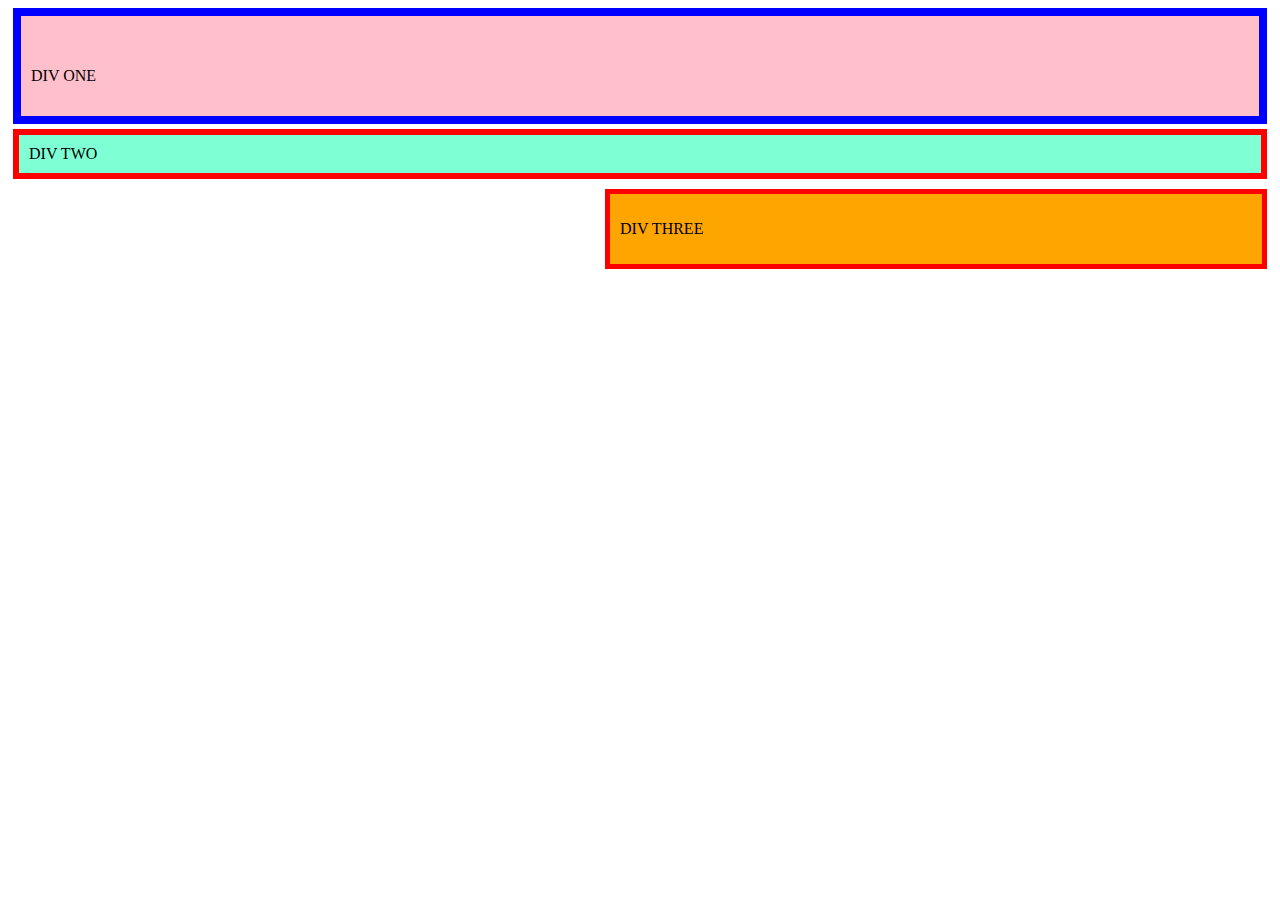
<file: 2.margin-padding/index.html>
<!DOCTYPE html>
<html>
<head>
<link rel="stylesheet" type="text/css" href="estilos.css">
</head>
<body>

<div class="div1">DIV ONE</div>
<div class="div2">DIV TWO</div>
<div class="div3">DIV THREE</div>



</body>
</html>
</file>
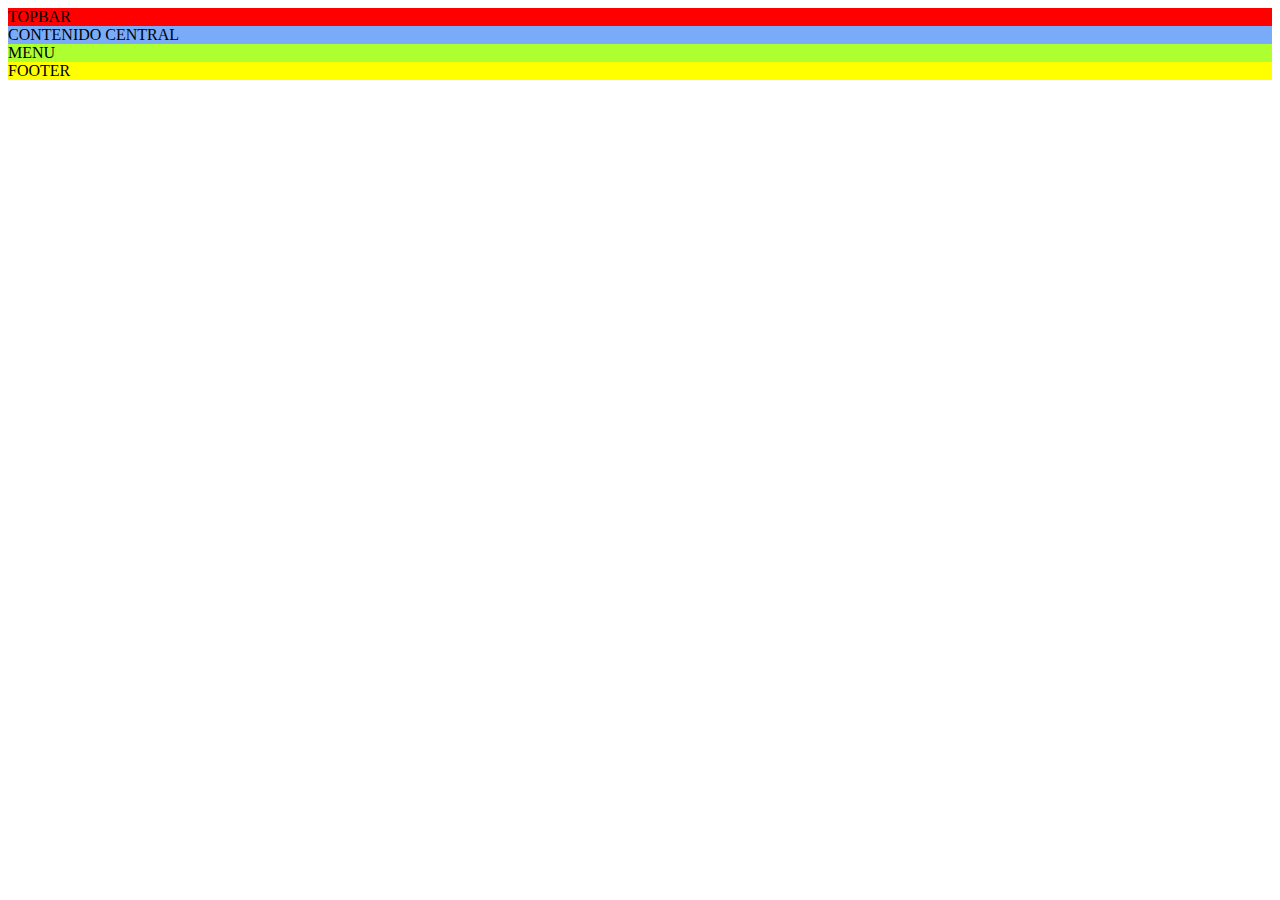
<file: ejemplos.12.1/index.html>
<!DOCTYPE html>
<html lang="en">
<head>
    <meta charset="UTF-8">
    <meta name="viewport" content="width=\, initial-scale=1.0">
    <link href="https://cdn.jsdelivr.net/npm/bootstrap@5.3.2/dist/css/bootstrap.min.css" rel="stylesheet" integrity="sha384-T3c6CoIi6uLrA9TneNEoa7RxnatzjcDSCmG1MXxSR1GAsXEV/Dwwykc2MPK8M2HN" crossorigin="anonymous">
    <script src="https://cdn.jsdelivr.net/npm/bootstrap@5.3.2/dist/js/bootstrap.bundle.min.js" integrity="sha384-C6RzsynM9kWDrMNeT87bh95OGNyZPhcTNXj1NW7RuBCsyN/o0jlpcV8Qyq46cDfL" crossorigin="anonymous"></script>
    <link rel="stylesheet" href="estilos.css">
    <title>Document</title>
</head>

<body class="container">
    <div class="row fondo_rojo">
        <!-- topbar-->
        TOPBAR
    </div>
    
    <div class="row">
        <!--contenido -->
        <div class="col-md-9 fondo_azul">
            <!-- central -->
            CONTENIDO CENTRAL
        </div>

        <div class="col-md-3 fondo_verde">
            <!-- Menu -->
            MENU
        </div>
    </div>

    <div class="row fondo_amarillo">
        <!-- Footer-->
        FOOTER
    </div>
    
</body>
</html>
</file>
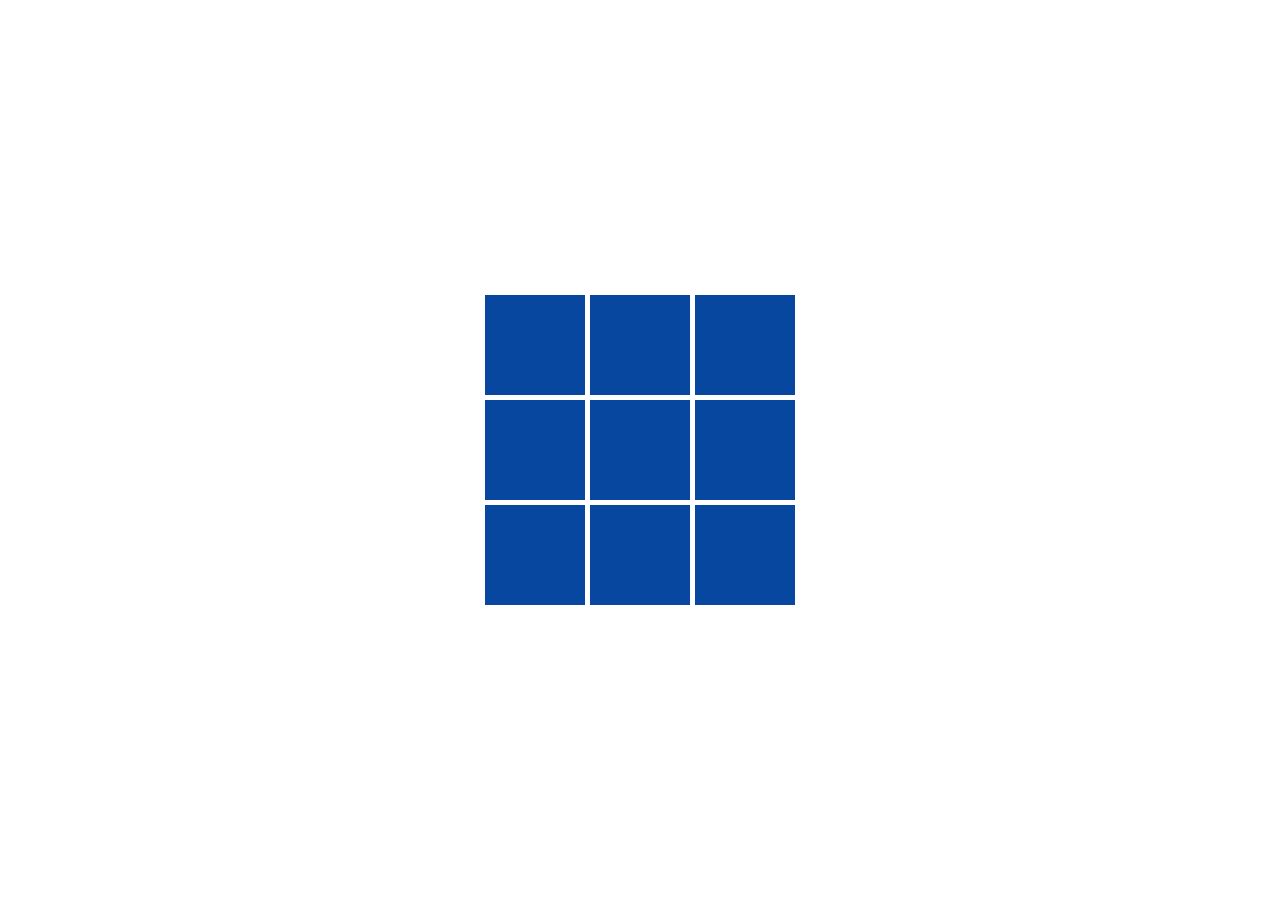
<file: tresEnRaya/index.html>
<!DOCTYPE html>
<html lang="es">
<head>
  <meta charset="UTF-8">
  <meta name="viewport" content="width=device-width, initial-scale=1.0">
  <title>Tres en Raya</title>
  <link rel="stylesheet" href="index.css">
</head>
<body>
  <div class="contenedor">
    <div class="casilla" onclick="hacerMovimiento(0)"></div>
    <div class="casilla" onclick="hacerMovimiento(1)"></div>
    <div class="casilla" onclick="hacerMovimiento(2)"></div>
    <div class="casilla" onclick="hacerMovimiento(3)"></div>
    <div class="casilla" onclick="hacerMovimiento(4)"></div>
    <div class="casilla" onclick="hacerMovimiento(5)"></div>
    <div class="casilla" onclick="hacerMovimiento(6)"></div>
    <div class="casilla" onclick="hacerMovimiento(7)"></div>
    <div class="casilla" onclick="hacerMovimiento(8)"></div>
  </div>
  <script src="index.js"></script>
</body>
</html>
</file>
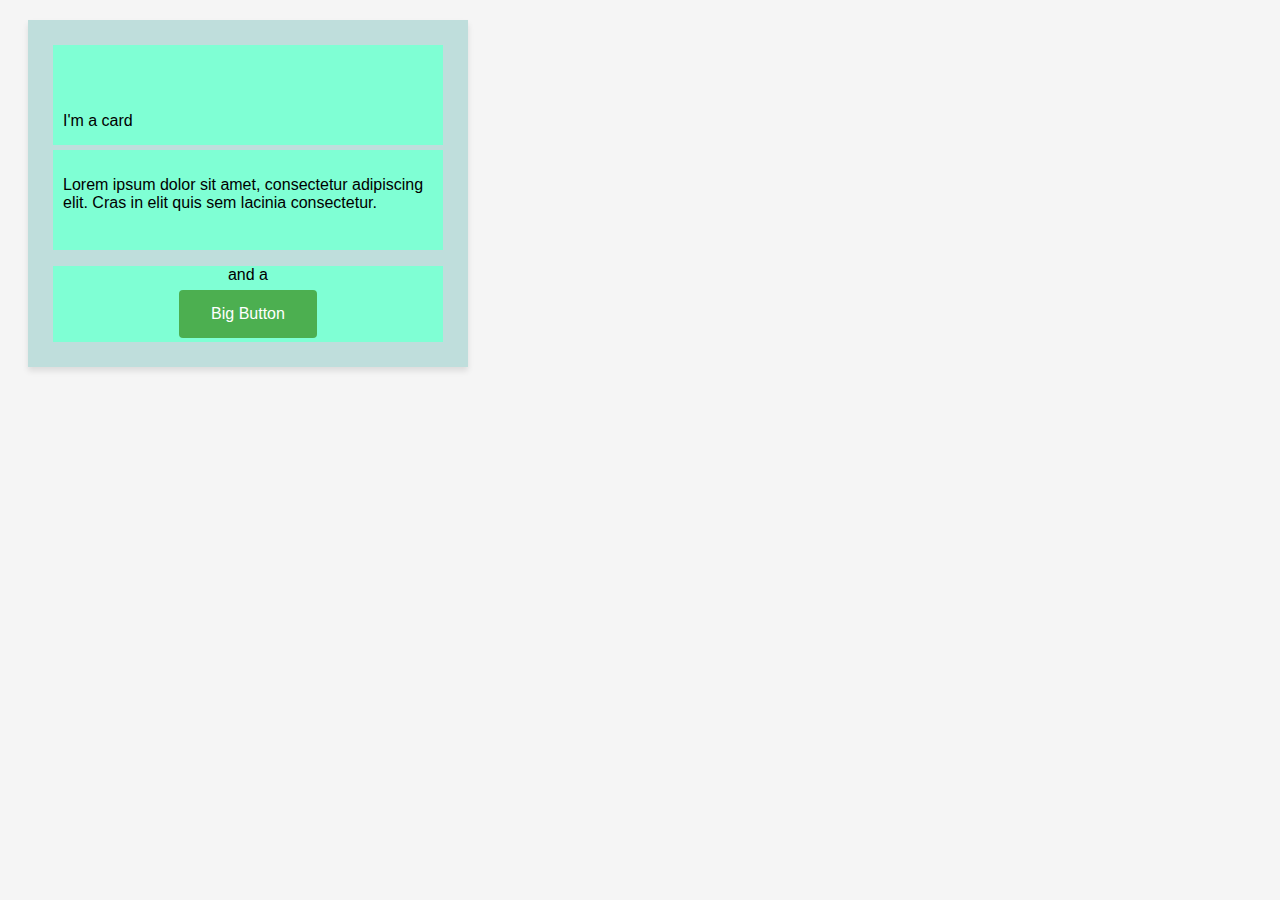
<file: 2.margin-padding/index2.html>
<!DOCTYPE html>
<html lang="en">
<head>
    <meta charset="UTF-8">
    <meta name="viewport" content="width=device-width, initial-scale=1.0">
    <link rel="stylesheet" href="estilos2.css">
    <title>Card Example</title>
</head>
<body>
    <div class="card">
        <div class="div1">
            <p>I'm a card</p>
        </div>

        <div class="div2">
            <p> Lorem ipsum dolor sit amet, consectetur adipiscing elit. Cras in elit quis sem lacinia consectetur.
            </p>
        </div>
        
        <div class="div3">
            <p>and a</p>
            <button class="big-button">Big Button</button>
        </div>
    </div>
</body>
</html>
</file>
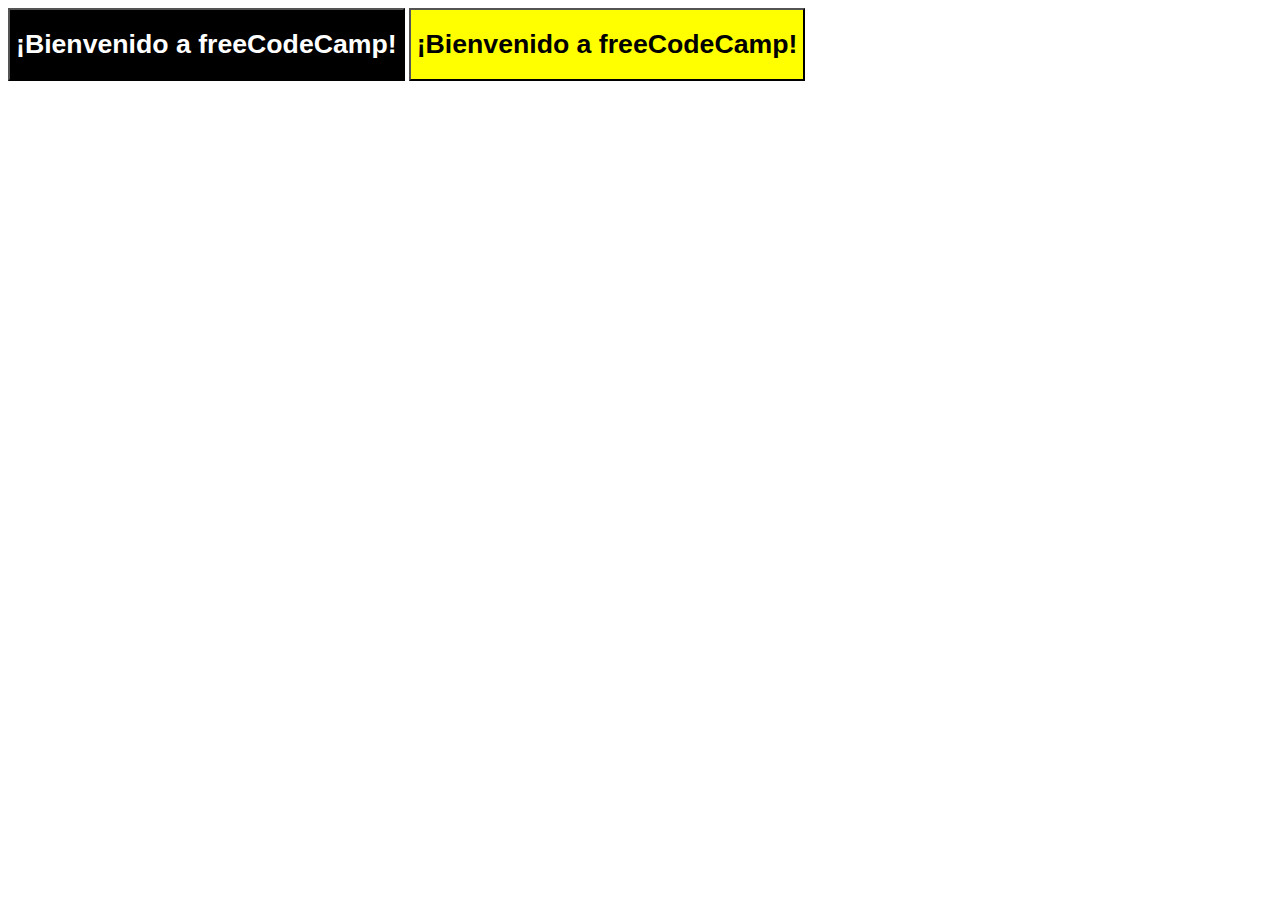
<file: 3.selectors/r1.html>
<!DOCTYPE html>
<html lang="en">
<head>
    <meta charset="UTF-8">
    <meta name="viewport" content="width=device-width, initial-scale=1.0">
    <link rel="stylesheet" href="r1.css">
    <title>Document</title>
</head>
<body>
        <button class="b1"> <h1 style="color: #ffffff"> ¡Bienvenido a freeCodeCamp! </h1>
        </button>
        <button class="b2"><h1 style="color: 0000;"> ¡Bienvenido a freeCodeCamp! </h1>
        </button>
</body>
</html>
</file>
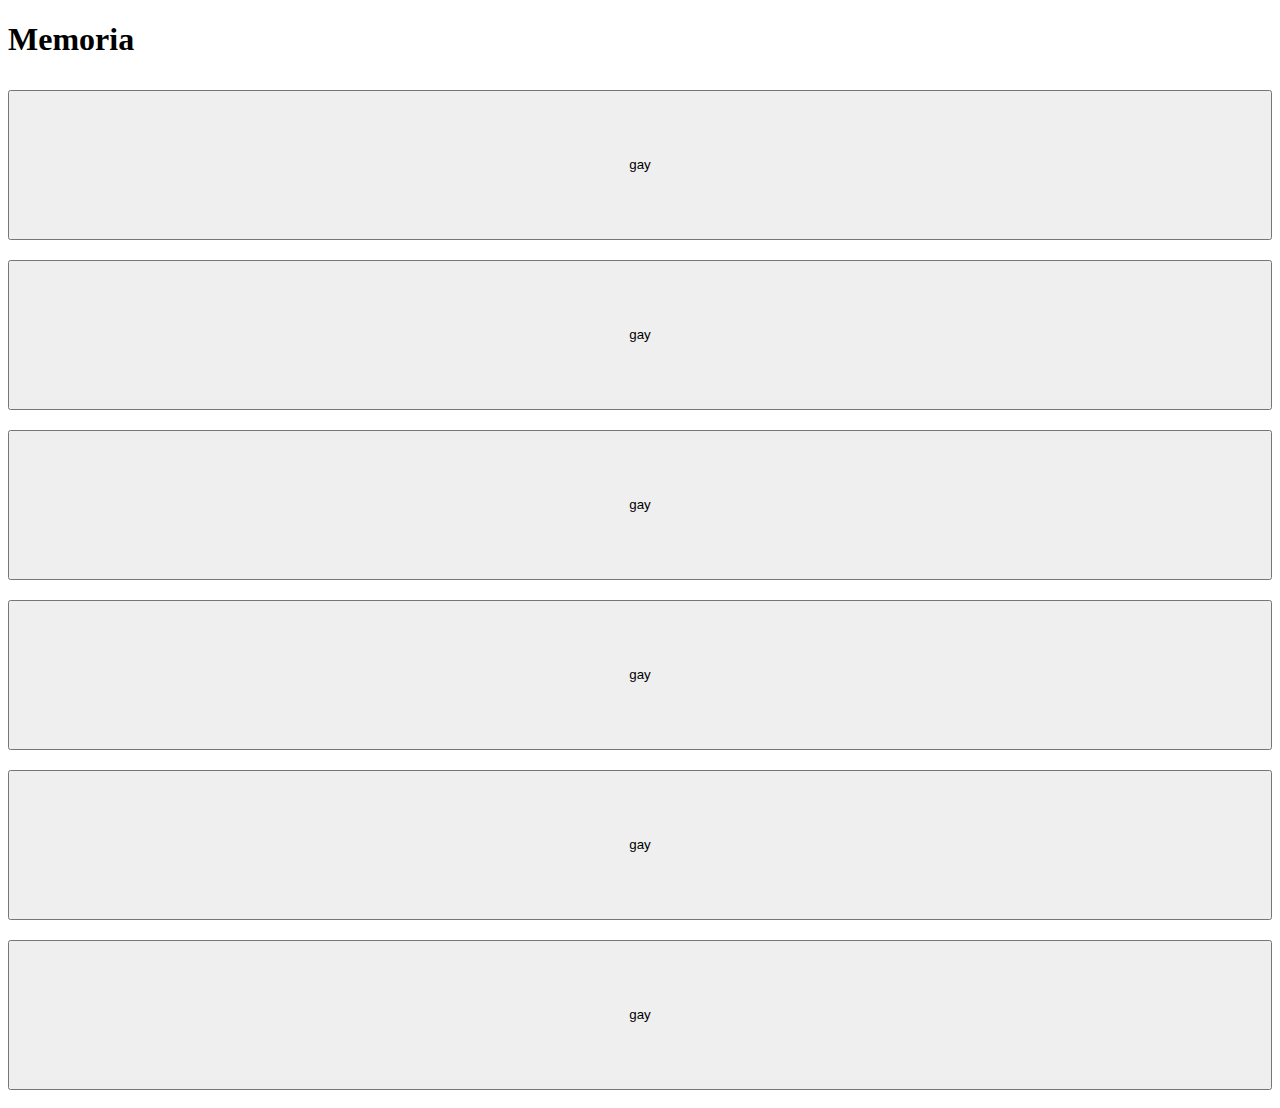
<file: clase15.01/memoria.html>
<!DOCTYPE html>
<html lang="en">
<head>
    <meta charset="UTF-8">
    <meta name="viewport" content="width=device-width, initial-scale=1.0">
    <link href="https://cdn.jsdelivr.net/npm/bootstrap@5.3.2/dist/css/bootstrap.min.css" rel="stylesheet" integrity="sha384-T3c6CoIi6uLrA9TneNEoa7RxnatzjcDSCmG1MXxSR1GAsXEV/Dwwykc2MPK8M2HN" crossorigin="anonymous">
    <link rel="stylesheet" href="memoria.css">
    <title>Memoria</title>
</head>
<body class="container">
    <h1>Memoria</h1>

    <div id="tablero">

        <div class="row"> 
            <div class="col">
                <button type="button" class="btn btn-light" id="0_0" onclick="casillaOnClick(0,0)">&#128511;</button>
            </div>
            <div class="col">
                <button type="button" class="btn btn-light" id="0_1" onclick="casillaOnClick(0,1)">&#128511;</button>
            </div>
            <div class="col">
                <button type="button" class="btn btn-light" id="0_2" onclick="casillaOnClick(0,2)">&#128511;</button>
            </div>
        </div>

        <div class="row"> 
            <div class="col">
                <button type="button" class="btn btn-light" id="1_0" onclick="casillaOnClick(1,0)">&#128511;</button>
            </div>
            <div class="col">
                <button type="button" class="btn btn-light" id="1_1" onclick="casillaOnClick(1,1)">&#128511;</button>
            </div>
            <div class="col">
                <button type="button" class="btn btn-light" id="1_2" onclick="casillaOnClick(1,2)">&#128511;</button>
            </div>
        </div>
    </div>

    <script src="https://cdn.jsdelivr.net/npm/bootstrap@5.3.2/dist/js/bootstrap.bundle.min.js" integrity="sha384-C6RzsynM9kWDrMNeT87bh95OGNyZPhcTNXj1NW7RuBCsyN/o0jlpcV8Qyq46cDfL" crossorigin="anonymous"></script>
    <script src="memoria.js"> </script>
</body>
</html>
</file>
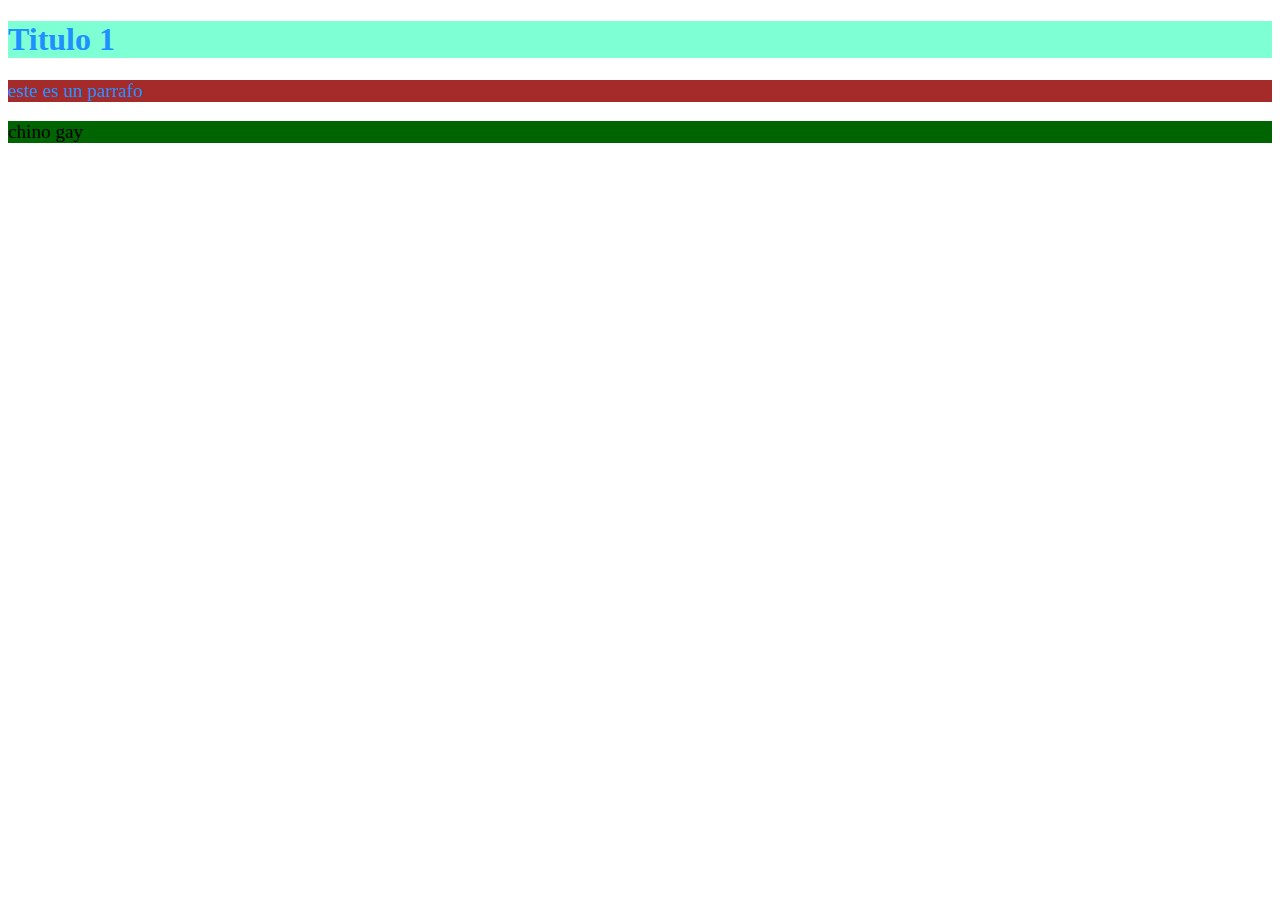
<file: html y css 11.1/htmlycss.html>
<!DOCTYPE html>
<html lang="en">
<head>
    <meta charset="UTF-8">
    <meta name="viewport" content="width=device-width, initial-scale=1.0">
    <title>Ejmeplo</title>
    <link rel="stylesheet" href="estilos.css">
</head>
<body>
    <h1 class="grupo1" style="background-color: aquamarine;">Titulo 1</h1>

    <div id="parrafos">
        <p id="parrafo1" class="grupo1">
            este es un <span>parrafo</span>
        </p>

        <p id="parrafo2">
            chino gay  
        </p>
    </div>

</body>
</html>
</file>
<file: 2.margin-padding/estilos.css>
.div1 {
    border: 8px solid blue;
    padding: 10px;
    margin: 5px;
    background-color: pink;
    height: 80px;
    line-height: 100px;
}

.div2 {
    border: 6px solid red;
    padding: 10px;
    margin: 5px;
    background-color: aquamarine;
}

.div3 {
    border: 5px solid red;
    padding: 10px;
    margin: 5px;
    background-color: orange;
    float: right;
    width: 50%; 
    height: 50px;
    line-height: 50px;
}
</file>
<file: ejemplos.12.1/estilos.css>
.fondo_rojo{
    background-color: red;

}

.fondo_verde{
    background-color: greenyellow;
}

.fondo_azul{
    background-color: rgb(122, 171, 248);
}

.fondo_amarillo{
    background-color: yellow;
}
</file>
<file: tresEnRaya/index.css>
body {
    display: flex;
    justify-content: center;
    align-items: center;
    height: 100vh;
    margin: 0;
  }

  .contenedor {
    display: grid;
    grid-template-columns: repeat(3, 100px);
    grid-gap: 5px;
  }

  .casilla {
    width: 100px;
    height: 100px;
    background-color: #08479f;
    display: flex;
    justify-content: center;
    align-items: center;
    font-size: 2rem;
    cursor: pointer;
  }
</file>
<file: 2.margin-padding/estilos2.css>
body {
    font-family: Arial, sans-serif;
    background-color: #f5f5f5;
}

.card {
    background-color: #bfdedc;
    padding: 20px;
    margin: 20px;
    box-shadow: 0 4px 6px rgba(0, 0, 0, 0.1);
    max-width: 400px;
}

.big-button {
    background-color: #4CAF50;
    color: white;
    padding: 15px 32px;
    text-align: center;
    text-decoration: none;
    display: inline-block;
    font-size: 16px;
    margin: 4px 2px;
    cursor: pointer;
    border: none;
    border-radius: 4px;
}
.div1 {
    
    padding: 10px;
    margin: 5px;
    background-color: aquamarine;
    height: 80px;
    line-height: 100px;
}

.div2{
    padding: 10px;
    margin: 5px;
    background-color: aquamarine;
    height: 80px;
    
}

.div3{
    
    margin: 5px;
    background-color: aquamarine;
    text-align: center;
    
}
.big-button{
    margin-top: -10px;
}
</file>
<file: 3.selectors/r1.css>
.b1 {
   background-color: black;
}

.b2{
background-color: yellow;
}
</file>
<file: clase15.01/memoria.css>
button {
    width: 100%;
    height: 150px;
    margin-top: 10px;
    margin-bottom: 10px;
    
}
</file>
<file: html y css 11.1/estilos.css>
#parrafo1{
    background-color: brown;
    border-width: 10px solid #000;
}

#parrafo2{
    background-color: darkgreen;
}

.grupo1{
    color: dodgerblue;

}
#parrafos p {
 font-size: larger;

}
</file>
